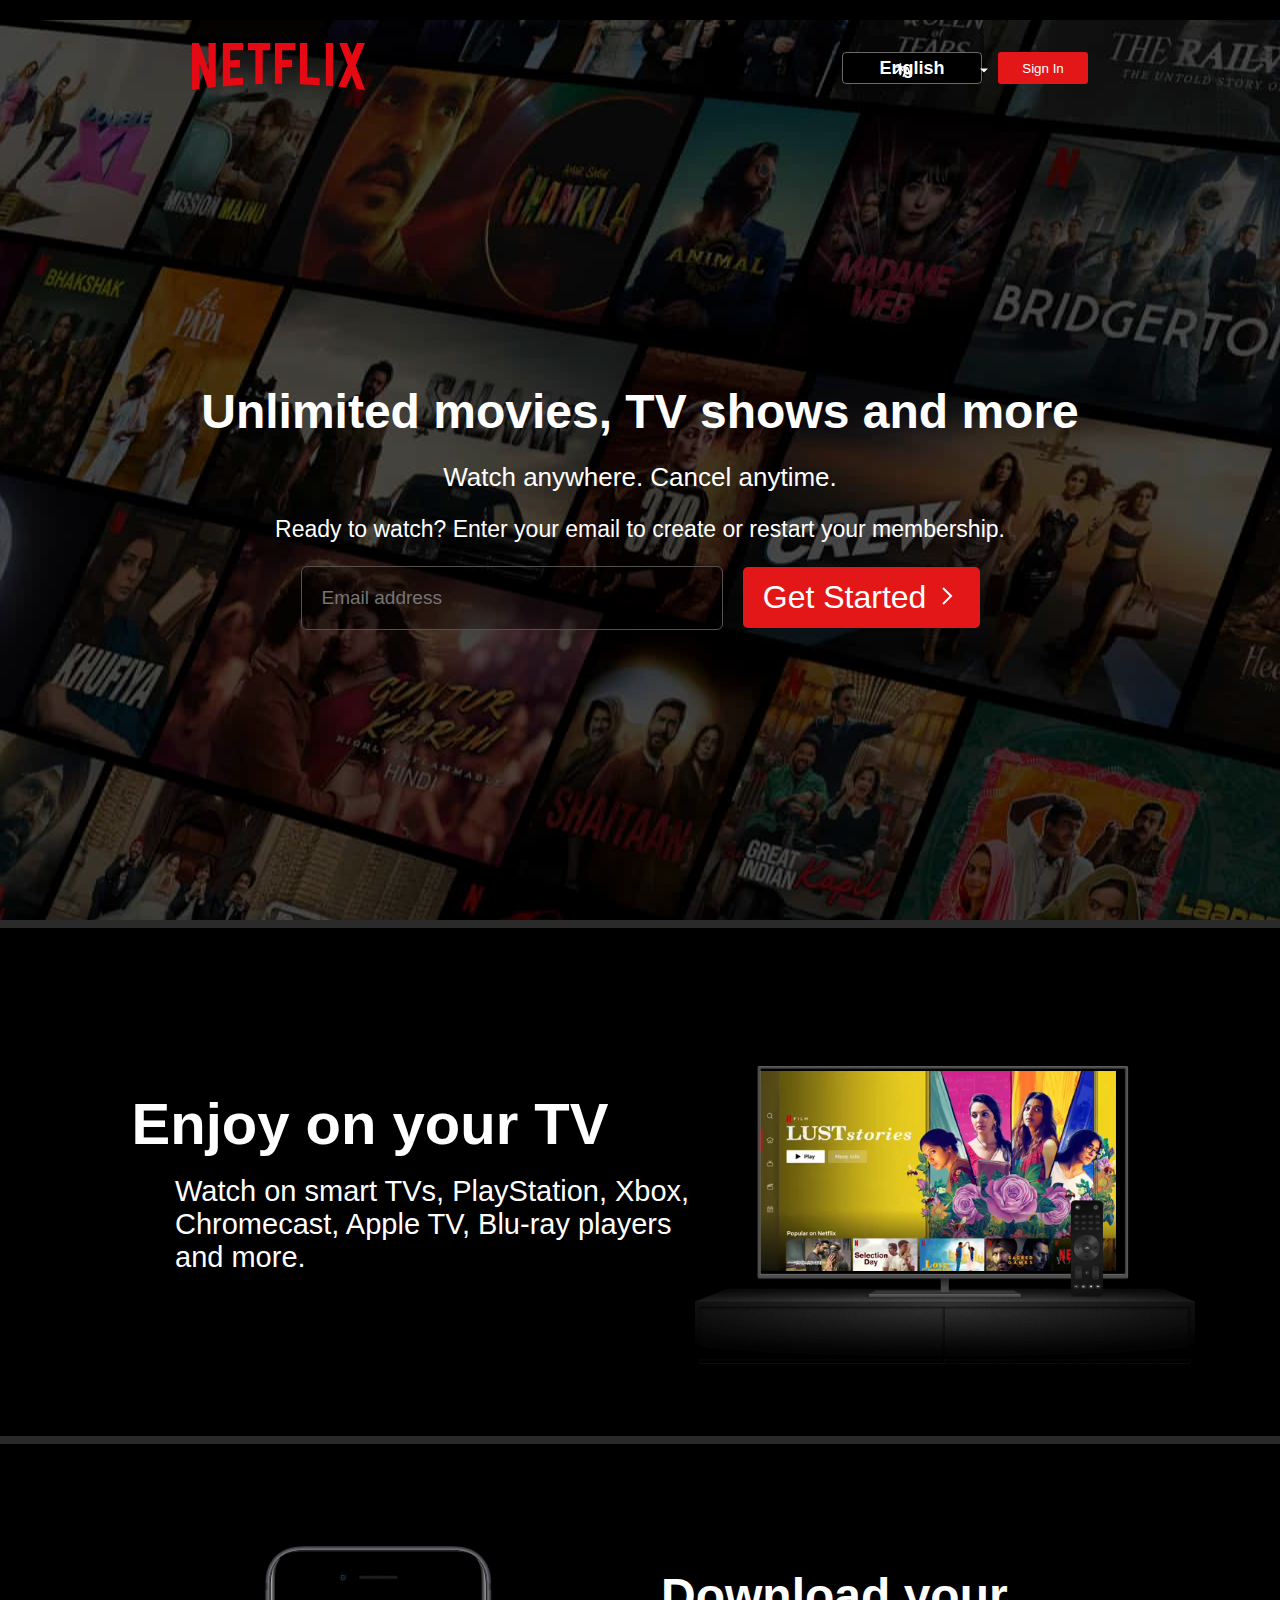
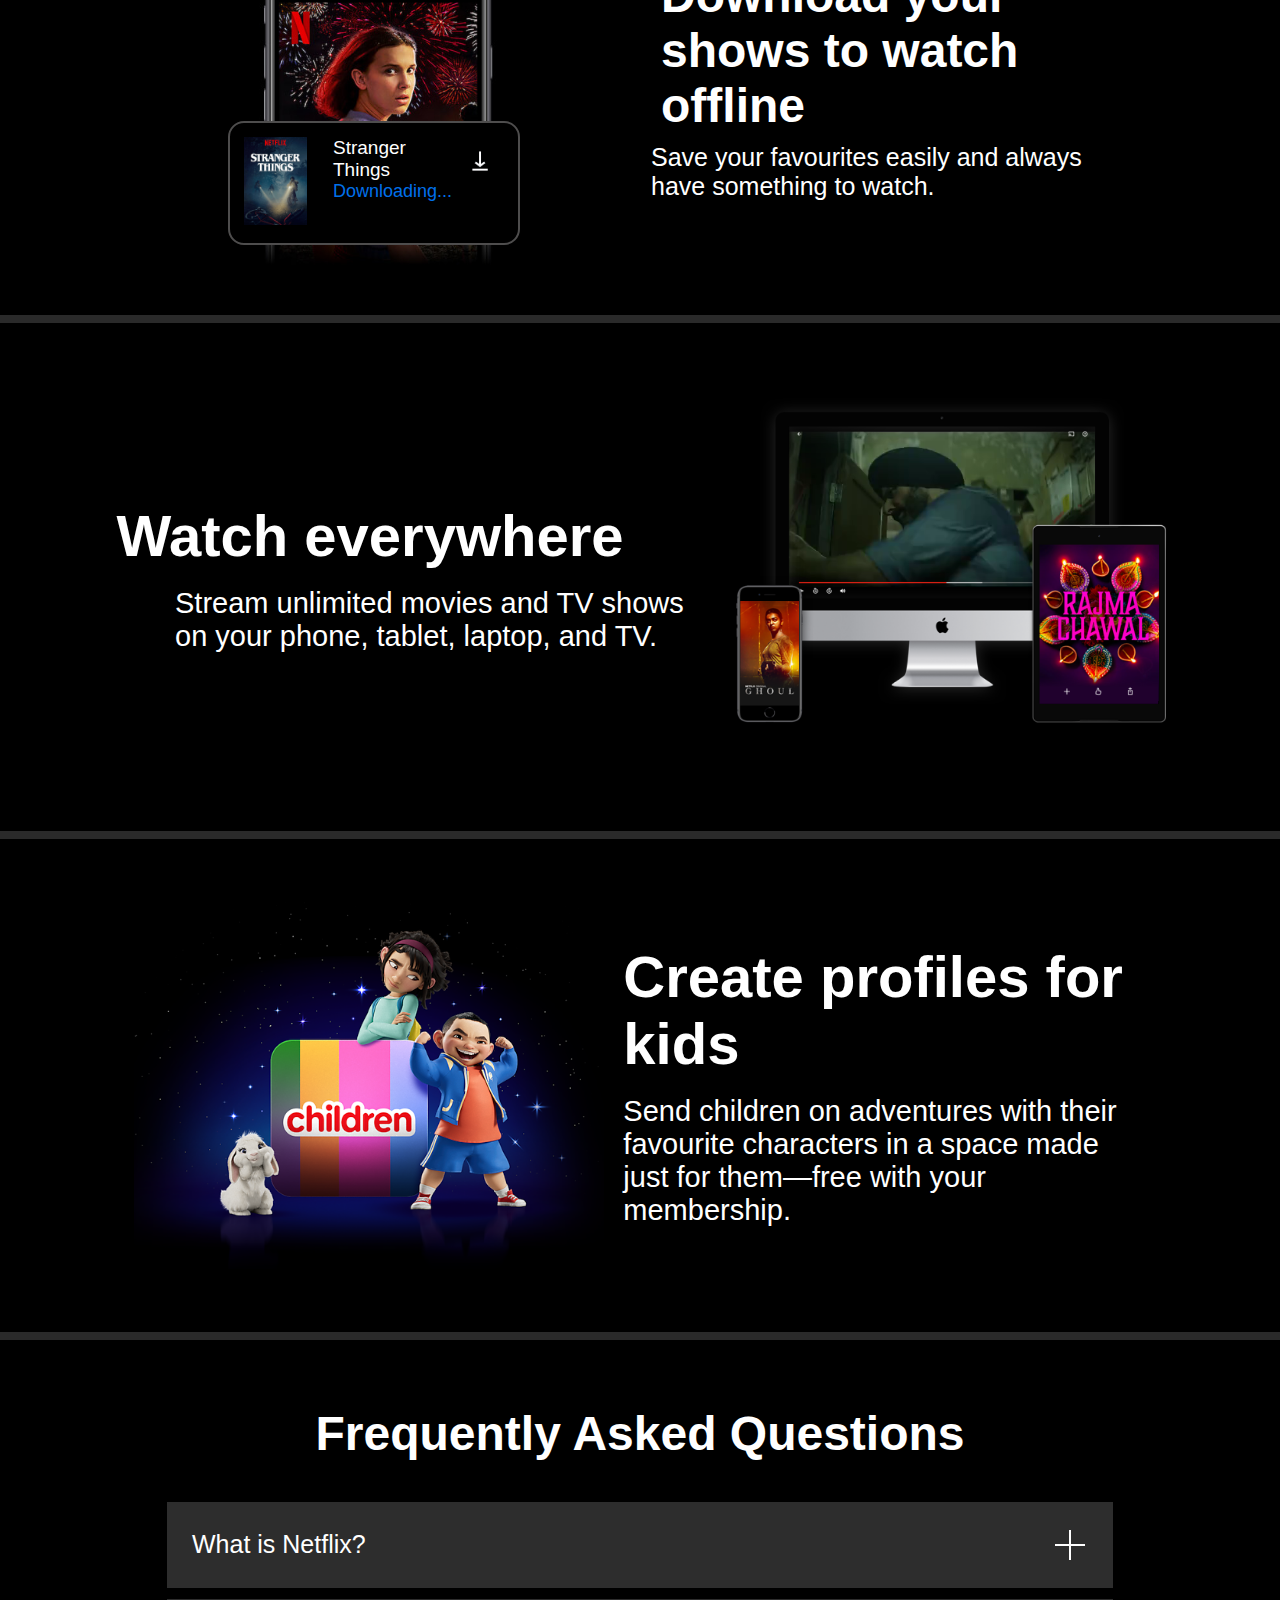
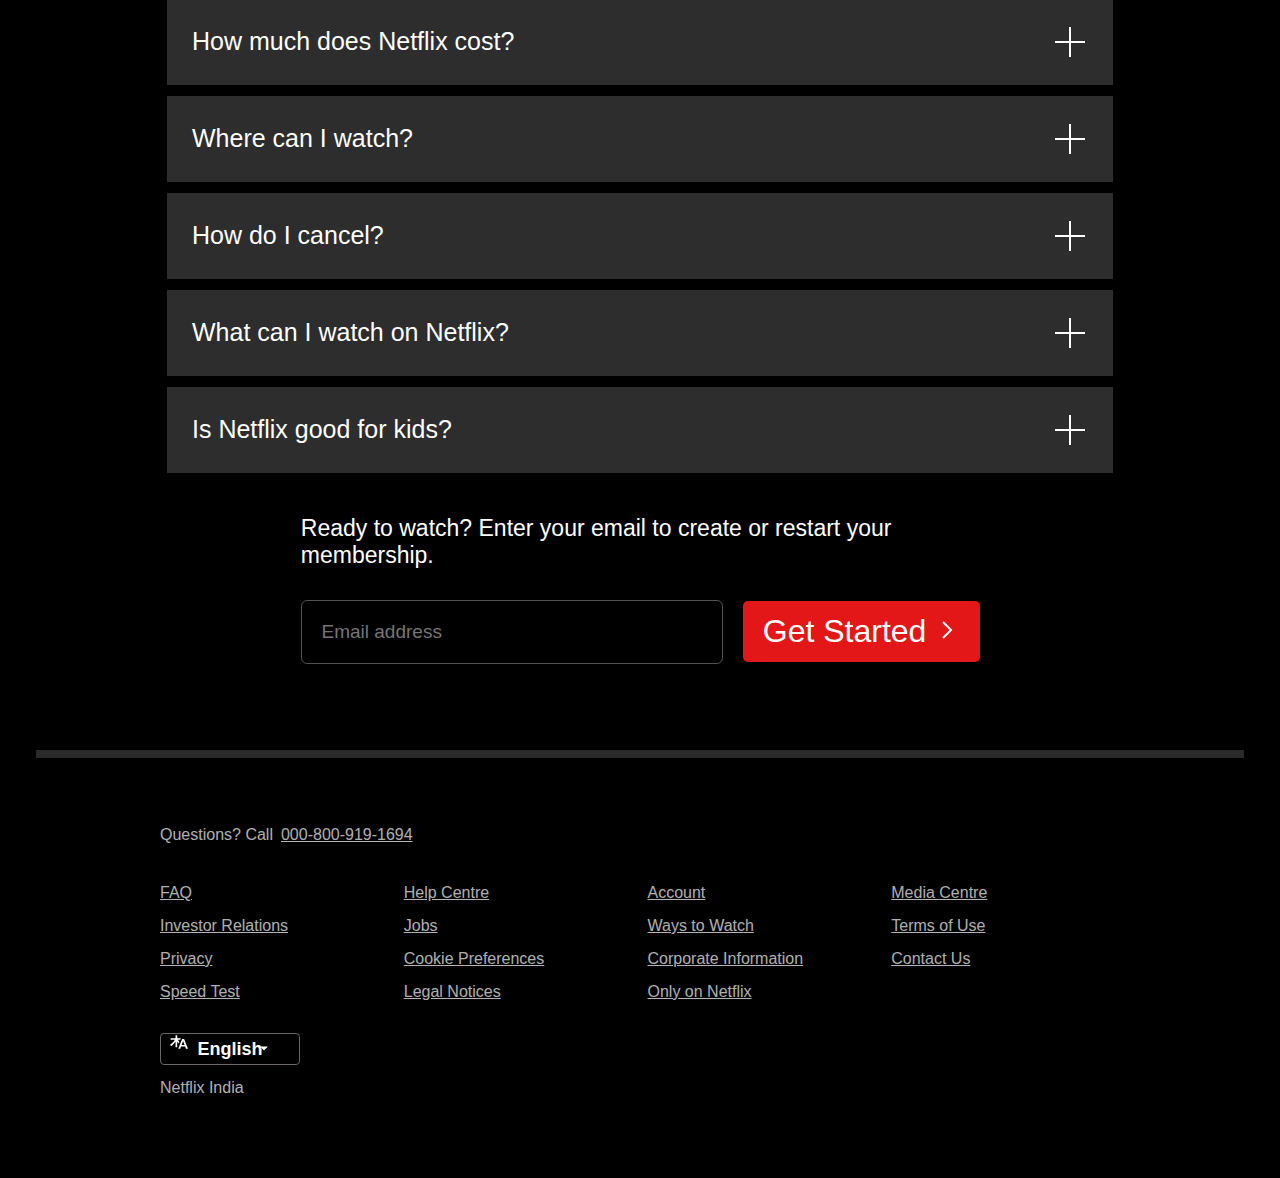
<file: index.html>
<!DOCTYPE html>
<html lang="en">

<head>
    <meta charset="UTF-8">
    <meta name="viewport" content="width=device-width, initial-scale=1.0">
    
    <title> Netflix Clone</title>
    <link rel="stylesheet" href="netflix.css">
    <link rel="shortcut icon" href="https://assets.nflxext.com/us/ffe/siteui/common/icons/nficon2023.ico">
</head>
    <a href="https://www.Netflix project.com"></a>
<body>
    <div class="main">
      <div class="front">
        
        <nav>
            <span>
                <img src="img/file.svg" width="250px" alt="">
            </span>
            <div class="button">
                <div class="lang">
                    <img src="img/file2.svg" alt="">
                </div >
                <select name="language" id="lang">
                    <option label="English" value="en">English</option>
                    <option label="हिंदी" value="hi">हिंदी</option>
                </select>

                <svg xmlns="http://www.w3.org/2000/svg" fill="none" width="16" height="16" viewBox="0 0 16 16"role="img" data-icon="CaretDownSmall" aria-hidden="true">
                    <path fill-rule="evenodd" clip-rule="evenodd"
                        d="M11.5976 6.5C11.7461 6.5 11.8204 6.67956 11.7154 6.78457L8.23574 10.2643C8.10555 10.3945 7.89445 10.3945 7.76425 10.2643L4.28457 6.78457C4.17956 6.67956 4.25393 6.5 4.40244 6.5H11.5976Z"
                        fill="currentColor"></path>
                </svg>
                <button>Sign In</button>
            </div>
        </nav>
        <div class="box"></div>
        <div class="hero">
            <span class="first">Unlimited movies, TV shows and more</span>
            <span>Watch anywhere. Cancel anytime.</span>
            <span>Ready to watch? Enter your email to create or restart your membership.</span>
            <div class="text">
                <input type="text " id="email" placeholder="Email address" required>
                <button>Get Started <svg xmlns="http://www.w3.org/2000/svg" width="24" height="24">
                        <path d="M7.293 4.707 14.586 12l-7.293 7.293 1.414 1.414L17.414 12 8.707 3.293 7.293 4.707z" /></svg>
                    <!-- or i could write &gt; instead of svg -->
                </button>
            </div>
        </div>
    </div>

        <div class="seperation"></div>
        <div class="video">
            <div class="h">
                <h1>Enjoy on your TV</h1>
                <p>Watch on smart TVs, PlayStation, Xbox, Chromecast, Apple TV, Blu-ray players and more.</p>
            </div>
            <div class="tv">
                <!-- must to remember vdo should be inside the div of image otherwise aspect ratio will be affected -->
                <img src="img/tv.png" width="500px" alt="">
                <div class="vdo">
                <video src="vdo/tv vdo.mp4" height="200px" autoplay loop muted></video>
            </div>
            </div>
        </div>
        <div class="seperation"></div>
        <div class="second">
        <div class="image">
            <div class="imgg">
            <img src="img/stranger top.jpg" width="500px" alt="">
            <div class="subimage">
                <div class="subimage1">
                    <img src="img/stranger inside.png" alt="">
                </div>
                <div class="subtext">
                    <div class="txt">
                    <h3>Stranger Things</h3>
                    <span>Downloading...</span>
                </div>
                    <div class="gif">
                        <img src="vdo/download-icon.gif"  alt="">
                    </div>
                  
                </div>

            </div>
        </div>
            <div class="text2">
            <h1>Download your shows to watch offline</h1>
            <span>Save your favourites easily and always have something to watch.</span>
        </div>
        </div>
    </div>
    <div class="seperation"></div>
    <div class="video2">
        <div class="h2">
            <h1>Watch everywhere</h1>
            <p>Stream unlimited movies and TV shows on your phone, tablet, laptop, and TV.</p>
        </div>
        <div class="tv2">
            <img src="img/device-pile-in.png" width="500px" alt="">
            <div class="vdo2">
                <video src="vdo/video-devices-in.mp4"  width="310px" height="300px" autoplay loop muted></video>
            </div>
        </div>
    </div>
    <div class="seperation"></div>
    <div class="image2">
        
        <img src="img/AAAABVr8nYuAg0xDpXDv0VI9HUoH7r2aGp4TKRCsKNQrMwxzTtr-NlwOHeS8bCI2oeZddmu3nMYr3j9MjYhHyjBASb1FaOGYZNYvPBCL.png" width="500px" alt="">
      
        <div class="text3">
        <h1>Create profiles for kids</h1>
        <span>Send children on adventures with their favourite characters in a space made just for them—free with your membership.</span>
    </div>
    </div>
    <div class="seperation"></div>
    <div class="faq">
        <h1>Frequently Asked Questions</h1>
        <div class="subfaq">
            <span>What is Netflix?</span>
            <img src="img/plus.svg" alt="">
        </div>
        <div class="subfaq">
            <span>How much does Netflix cost?</span>
            <img src="img/plus.svg" alt="">
        </div>
        <div class="subfaq">
            <span>Where can I watch?</span>
            <img src="img/plus.svg" alt="">
        </div>
        <div class="subfaq">
            <span>How do I cancel?</span>
            <img src="img/plus.svg" alt="">
        </div>
        <div class="subfaq">
            <span>What can I watch on Netflix?</span>
            <img src="img/plus.svg" alt="">
        </div>
        <div class="subfaq">
            <span>Is Netflix good for kids?</span>
            <img src="img/plus.svg" alt="">
        </div>
<div class="tuxt">
        <span>Ready to watch? Enter your email to create or restart your membership.</span>
    </div>
        <div class="text">
            <input type="text " placeholder="Email address" required>
            <button>Get Started <svg xmlns="http://www.w3.org/2000/svg" width="24" height="24">
                <path d="M7.293 4.707 14.586 12l-7.293 7.293 1.414 1.414L17.414 12 8.707 3.293 7.293 4.707z" /></svg>  </button>
    </div>

    <div class="seperation"></div>
    
</div>
<footer>
    <div class="last">
        <span>Questions? Call
            <a href="tel:000-800-919-1694">000-800-919-1694</a>
        </span>
        <div class="grid">
            <div>FAQ</div>
            <div>Help Centre</div>
            <div>Account</div>
            <div>Media Centre</div>
            <div>Investor Relations</div>
            <div>Jobs</div>
            <div>Ways to Watch</div>
            <div>Terms of Use</div>
            <div>Privacy</div>
            <div>Cookie Preferences</div>
            <div>Corporate Information</div>
            <div>Contact Us</div>
            <div>Speed Test</div>
            <div>Legal Notices</div>
            <div>Only on Netflix</div>
        </div>
    </div>
        <div class="eng">
            <div class="lang">
                <img src="img/file2.svg" alt="">
            </div >
            <select name="language" id="lang">
                <option label="English" value="en">English</option>
                <option label="हिंदी" value="hi">हिंदी</option>
            </select>

            <svg xmlns="http://www.w3.org/2000/svg" fill="none" width="16" height="16" viewBox="0 0 16 16"role="img" data-icon="CaretDownSmall" aria-hidden="true">
                <path fill-rule="evenodd" clip-rule="evenodd"
                    d="M11.5976 6.5C11.7461 6.5 11.8204 6.67956 11.7154 6.78457L8.23574 10.2643C8.10555 10.3945 7.89445 10.3945 7.76425 10.2643L4.28457 6.78457C4.17956 6.67956 4.25393 6.5 4.40244 6.5H11.5976Z"
                    fill="currentColor"></path>
            </svg>
            <div class="netflix">Netflix India</div>
        </div>
   
</footer>

</body>

</html>
</file>
<file: netflix.css>
* {
    margin: 0;
    padding: 0;
    font-family: Netflix Sans, Helvetica Neue, Segoe UI, Roboto, Ubuntu, sans-serif;
    color: white;
}

body {
    background-color: black;
}

body {
    overflow-x: hidden;
}

.front {
    background-image: url(img/nav.jpg);
    background-position: center center;
    background-repeat: no-repeat;
    height: 100vh;
    position: relative;
    z-index: 1;


}

.box {
    height: 100vh;
    width: 100%;
    opacity: 0.64;
    background-color: black;
    position: absolute;
    top: 0;
}

nav {
    max-width: 70vw;
    display: flex;
    justify-content: space-between;
    align-items: center;
    margin: auto;
    padding: 23px;
}

nav span img {
    width: 173px;
    position: relative;
    z-index: 10;
    /* to pop out of background */
}

nav .button {
    position: relative;
    z-index: 10;

}



.button select {
    position: relative;
    padding: 5px;
    width: 140px;
    background-color: black;
    color: white;
    text-align: center;
    border: 0.1px solid #6c6666;
    border-radius: 4px;
    font-size: 18px;
    font-weight: 600;

    appearance: none;
    /* to remove the default arrow of select button */
}

.button button {
    padding: 8px;
    width: 90px;
    background-color: #e31717;
    border: 1px;
    border-radius: 3px;
    color: white;
}

.button .lang {
    position: absolute;
    z-index: 1;
    right: 11rem;
    top: 9px;
    filter: invert(1);

    /* helpful to make any svg color white filter: invert(1);*/
    stroke-width: 0.7;
}

.button svg {
    position: absolute;
    right: 6rem;
    top: 10px;
}

.button {
    gap: 16px;
    display: flex;
}

.button button:hover {
    background-color: rgb(197, 18, 18);
}

/* to put lang svg over select tag */



/* Seperate */

.hero {
    height: 100%;

    color: white;
    display: flex;
    justify-content: center;
    align-items: center;
    flex-direction: column;

    position: relative;
    gap: 23px;
    /* padding: 30px; */
    margin-bottom: -97px;

}

.hero {
    transform: translateY(-60px);
}

.first {
    font-weight: 900;
    font-size: 48px;
    text-align: center;
}

.hero>:nth-child(2) {
    font-size: 26px;
    text-align: center;
}

.hero> :nth-child(3) {
    font-size: 23px;
    text-align: center;
}

.text {
    display: flex;
    justify-content: center;
    align-items: center;
    gap: 20px;
}

.text input {
    padding: 20px;
    width: 380px;
    border-radius: 6px;
    background-color: rgba(0, 0, 0, 0.33);
    color: white;
    border: 1px solid #555151;
    font-size: 19px;
}

.text button {
    width: 237px;
    height: 61px;
    font-size: 32px;
    background-color: #e31717;
    color: white;
    border: 1px;
    border-radius: 5px;
}

.text button:hover {
    background-color: rgb(197, 18, 18);
}

.text svg {
    fill: white;
}

/* Seperate */
/* to seperate the context */
.seperation {
    height: 8px;
    background-color: #6a6969;
    opacity: 0.4;
    width: 100%;
}

/* Seperate */

.video {
    display: flex;
    padding: 63px 45px;
    font-size: 29px;
    /* padding-bottom: 40px; */
}

.video .h {
    display: flex;
    flex-direction: column;
    color: white;
    justify-content: center;
    align-items: center;
    gap: 18px;

}

.video p {
    margin-left: 130px;
}

.tv {
    position: relative;
    z-index: 10;
    /* to show the remote of tv above the vdo */
    margin-right: 40px;
}

.vdo {
    position: absolute;
    z-index: -1;
    /* object-fit: contain; */
    /* right: 10rem; */
    top: 21%;
    left: 13%;


}



/* Seperate */

.second {
    display: flex;
    /* flex-direction: row; */
    width: 80vw;
    margin: auto;
    padding: 46px;
}

.image {
    display: flex;
    justify-content: center;
    align-items: center;
}

.imgg {
    position: relative;
    /* z-index: 1; */
}

.subimage {
    position: absolute;
    z-index: 1;
    border: 2px solid rgb(78, 77, 77);
    background-color: black;
    display: flex;
    gap: 26px;
    width: 260px;
    padding: 14px;
    border-radius: 16px;
    left: 20%;
    top: 61%;
    /* transform: translateX(-390px) translateY(-69px); */
}

.subimage1 img {
    width: 63px;
}

.subtext {
    color: white;
    display: flex;
}

.txt {
    display: flex;
    flex-direction: column;
    /* padding: 0 12px; */
}

.txt h3 {
    font-size: 19px;
    font-weight: lighter;
}

.subtext span {
    color: #0071eb;
    font-size: 18px;
}

.gif img {
    width: 3rem;
}

.text2 {
    color: white;
    padding: 23px;

}

.text2 h1 {
    font-size: 3em;
    font-weight: bold;
    padding: 10px;
}

.text2 span {
    font-size: 25px;
}

/* Seperate */



.video2 {
    display: flex;
    padding: 63px 45px;
    font-size: 29px;
    /* padding-bottom: 40px; */
}

.video2 .h2 {
    display: flex;
    flex-direction: column;
    color: white;
    justify-content: center;
    align-items: center;
    gap: 18px;

}

.video2 p {
    margin-left: 130px;
}

.tv2 {
    position: relative;
    z-index: 1;
    /* to show the remote of tv above the vdo */
    margin-right: 40px;
}

.vdo2 {
    position: absolute;
    z-index: -1;
    overflow: hidden;

    top: -7%;
    right: 20%;
}

/* Seperate */
.image2 {
    display: flex;
    padding: 63px 134px;
    font-size: 29px;
}

.image2 img {
    max-width: 513px;
    max-height: 367px;
}

.image2 .text3 {
    display: flex;
    flex-direction: column;
    color: white;
    justify-content: center;
    align-items: center;
    gap: 18px;

}

/* Seperate */
.faq {
    padding: 36px;
}

.faq h1 {
    padding: 30px;
    text-align: center;
    font-size: 3rem;
    font-weight: 900;
}

.subfaq img {
    filter: invert(1);
}

.subfaq {
    max-width: 70vw;
    background-color: rgb(45, 45, 45);
    margin: 11px auto;
    display: flex;
    justify-content: space-between;
    align-items: center;
    font-size: 25px;
    padding: 25px;
    cursor: pointer;
}

.subfaq:hover {
    transition: all 1s ease-out;
    background-color: #6a6969;
}

.tuxt {
    padding: 31px;
    width: 53vw;
    margin: auto;
}

.tuxt span {
    font-size: 23px;
}

.faq .text {
    padding-bottom: 86px;
}

/* Seperate */
footer {}

footer .last {
    max-width: 75vw;
    margin: auto;
    padding: 32px;
}

.last span,
a {
    display: flex;
    gap: 8px;
    padding-bottom: 20px;
    color: rgba(255, 255, 255, 0.7);

}

.grid {
    display: grid;
    grid-template-rows: 1fr 1fr 1fr 1fr;
    grid-template-columns: 1fr 1fr 1fr 1fr;
    gap: 15px;
    text-decoration: underline solid rgba(255, 255, 255, 0.7);
}

.grid div {
    cursor: pointer;
    color: rgba(255, 255, 255, 0.7);

}

.eng {
    max-width: 75vw;
    margin: auto;
    padding-bottom: 67px;
    position: relative;
}

.eng select {
    position: relative;
    padding: 5px;
    width: 140px;
    background-color: black;
    color: white;
    text-align: center;
    border: 0.1px solid #6c6666;
    border-radius: 4px;
    font-size: 18px;
    font-weight: 600;
    appearance: none;
    /* to remove the default arrow of select button */
}

.eng .lang {
    position: absolute;
    z-index: 1;
    left: 1%;
    bottom: 123px;
    filter: invert(1);

    /* helpful to make any svg color white filter: invert(1);*/
    stroke-width: 0.7;
}

.eng svg {
    position: absolute;
    left: 6rem;
    bottom: 84%;
}

.netflix {
    padding: 14px 0;
    color: rgba(255, 255, 255, 0.7);

}

/* Seperate */


@media only screen and (max-width:700px) {
    body {
        width: 130%;
    }
    .seperation {
        height: 8px;
        background-color: #6a6969;
        opacity: 0.4;
        width: 100%;
    }
    nav {
        display: flex;

        align-items: center;
        max-width: 90vw;
        margin: auto;
        gap: 23px;
    }

    nav .button .lang,
    svg {
        display: none;


    }

    nav select {
        max-width: 105px;
    }

    nav span img {

        max-width: 105px;

    }

    .text {
        display: flex;
        flex-direction: column;
        justify-content: center;
        align-items: center;
    }

    .hero span {
        display: flex;
        flex-direction: column;
        justify-content: center;
        align-items: center;

    }

    .h {
        display: flex;
        flex-direction: column;
        justify-content: center;
        align-items: center;

    }

    .text input {
        width: 301px;
    }
}

@media only screen and (max-width:320px) {
    nav {
        display: flex;
        flex-direction: column;
        justify-content: center;
        align-items: center;
    }
}

@media only screen and (max-width:1200px) {
    .faq h1 {
        font-size: 32px;
    }

    .h h1 {
        font-size: 42px;
        text-align: center;
    }
    .h2 h1{
        font-size: 39px;
       
    }
    .h2 p {
        transform: translate(-47px);
    }

    .first {
        font-size: 42px;

    }

    .text2 h1 {
        font-size: 38px;
        text-align: center;


    }

    .text2 span,
    .h p {
        font-size: 23px;
        text-align: center;
        transform: translateX(-57px);
    }

    span,
    p {
        font-size: 21px;
    }

    
}
@media only screen and (max-width:800px){
    /* to Reverse the context of div ...use flex wrap and remove flex-direction:column */
    .image {
        display: flex;
        flex-wrap: wrap-reverse;

    }

    .imgg {
        display: flex;
        justify-content: center;
        align-items: center;
    }

    .imgg>img {
        width: 344px;

    }

    .subimage {
        transform: translate(-50px, 17px);
    }

    .subimage1 img {
        width: 42px;
    }

    .image2 {
        display: flex;
        flex-wrap: wrap-reverse;

    }
}
@media only screen and (max-width:600px) {

    .tv img{
        max-width: 393px;
        overflow: hidden;
        transform: translateX(28px);
    }

    #video1 {
        max-width: 317px;
        transform: translateY(-10px);

    }

    .imgg {
        max-width: 317px;

    }
    .tv2 img{
        max-width: 383px;
        
    }
    #vdo2{
        max-width: 383px;
        transform: translate(68px, -13px);
    }

    .text3 h1{
        font-size: 40px;
        margin: -91px;
        text-align: center;
        transform: translate(0px, -10px);

    }
    .text3 span{
        margin: -91px;
        text-align: center;
        transform: translateY(184px);

    }
    .image2 img{
        max-width: 366px;
        transform: translate(-198px, 164px);
        padding: 93px;

    }

   
}

@media only screen and (max-width:900px) {

    .video,
    .video2 {
        display: flex;
        flex-direction: column;
        justify-content: center;
        align-items: center;
    }

    .grid {
        display: grid;
        grid-template-columns: 1fr 1fr 1fr;
        /* gap: 25px; */
    }
}
</file>
